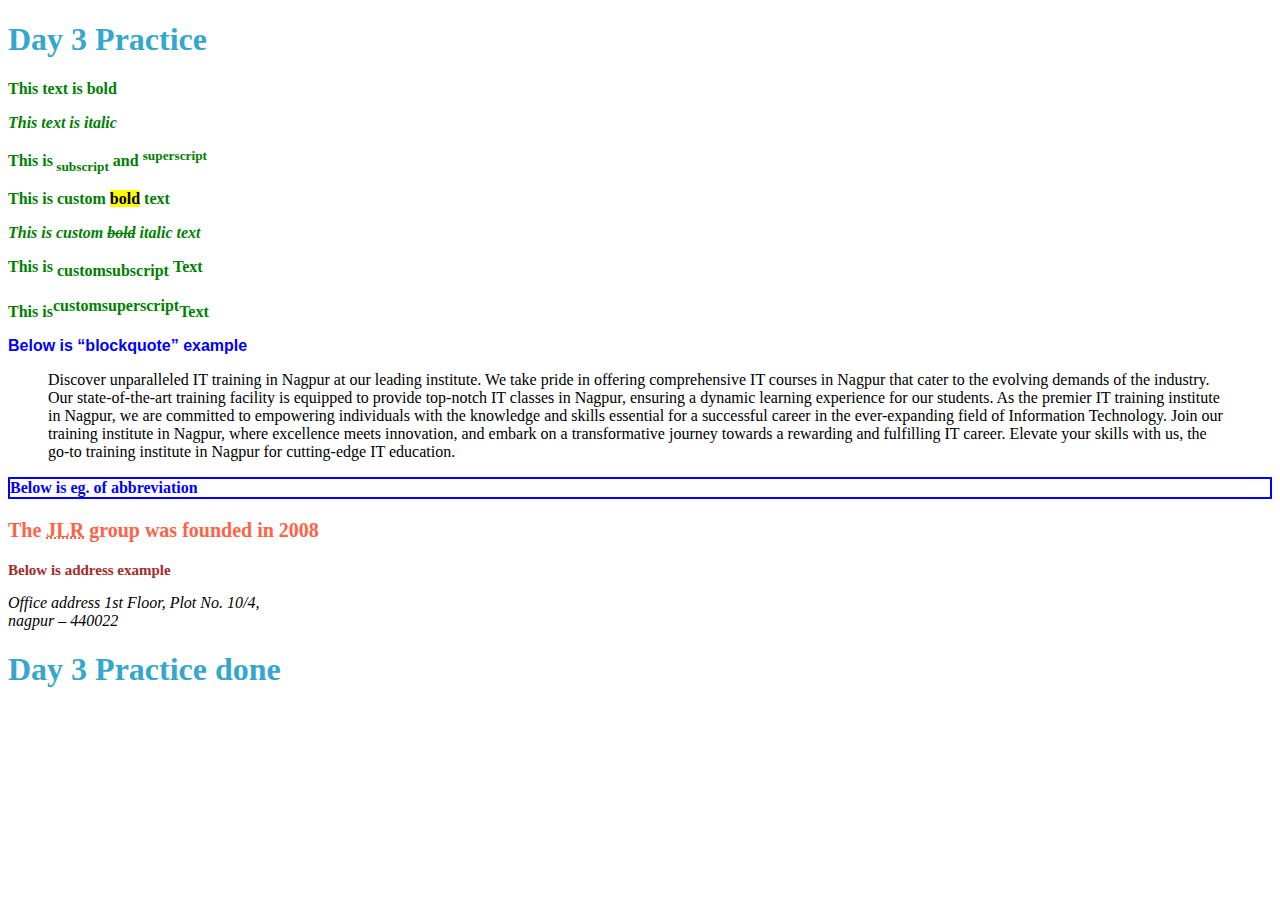
<file: Day 3/index.html>
<!DOCTYPE html>
<html lang="en">
  <head>
    <meta charset="UTF-8" />
    <meta name="viewport" content="width=device-width, initial-scale=1.0" />
    <title>Day 3</title>
    <link rel="stylesheet" href="style.css" />
    <style>
      custombold {
        font-weight: bold;
      }
      customitalic {
        font-style: italic;
      }
      customsub {
        vertical-align: sub;
      }
      customsup {
        vertical-align: super;
      }
      p {
        color: green;
        font-weight: bold;
      }
      h1 {
        color: #36a7cc;
      }
    </style>
  </head>
  <body>
    <h1>Day 3 Practice</h1>
    <p><b>This text is bold</b></p>
    <p><i>This text is italic</i></p>
    <p>This is<sub> subscript</sub> and <sup>superscript</sup></p>
    <p>
      <custombold>This is custom <mark>bold</mark> text</custombold>
    </p>
    <p>
      <customitalic>This is custom <del>bold</del> italic text</customitalic>
    </p>
    <p>This is<customsub> customsubscript </customsub>Text</p>
    <p>This is<customsup>customsuperscript</customsup>Text</p>
    <p
      style="
        color: blue;
        font-weight: bold;
        font-family: 'Franklin Gothic Medium', 'Arial Narrow', Arial, sans-serif;
      "
    >
      Below is <q>blockquote</q> example
    </p>
    <blockquote cite="https://www.nagpurit.com/python-course/">
      Discover unparalleled IT training in Nagpur at our leading institute. We
      take pride in offering comprehensive IT courses in Nagpur that cater to
      the evolving demands of the industry. Our state-of-the-art training
      facility is equipped to provide top-notch IT classes in Nagpur, ensuring a
      dynamic learning experience for our students. As the premier IT training
      institute in Nagpur, we are committed to empowering individuals with the
      knowledge and skills essential for a successful career in the
      ever-expanding field of Information Technology. Join our training
      institute in Nagpur, where excellence meets innovation, and embark on a
      transformative journey towards a rewarding and fulfilling IT career.
      Elevate your skills with us, the go-to training institute in Nagpur for
      cutting-edge IT education.
    </blockquote>
    <p style="border: 2px solid; color: blue">Below is eg. of abbreviation</p>
    <p style="font-size: 20px; color: tomato">
      The <abbr title="Jaquar Land Rover">JLR</abbr> group was founded in 2008
    </p>
    <p style="font-size: 15px; color: brown">Below is address example</p>
    <address>
      Office address 1st Floor, Plot No. 10/4,<br />nagpur – 440022
    </address>
    <h1>Day 3 Practice done</h1>
  </body>
</html>
</file>
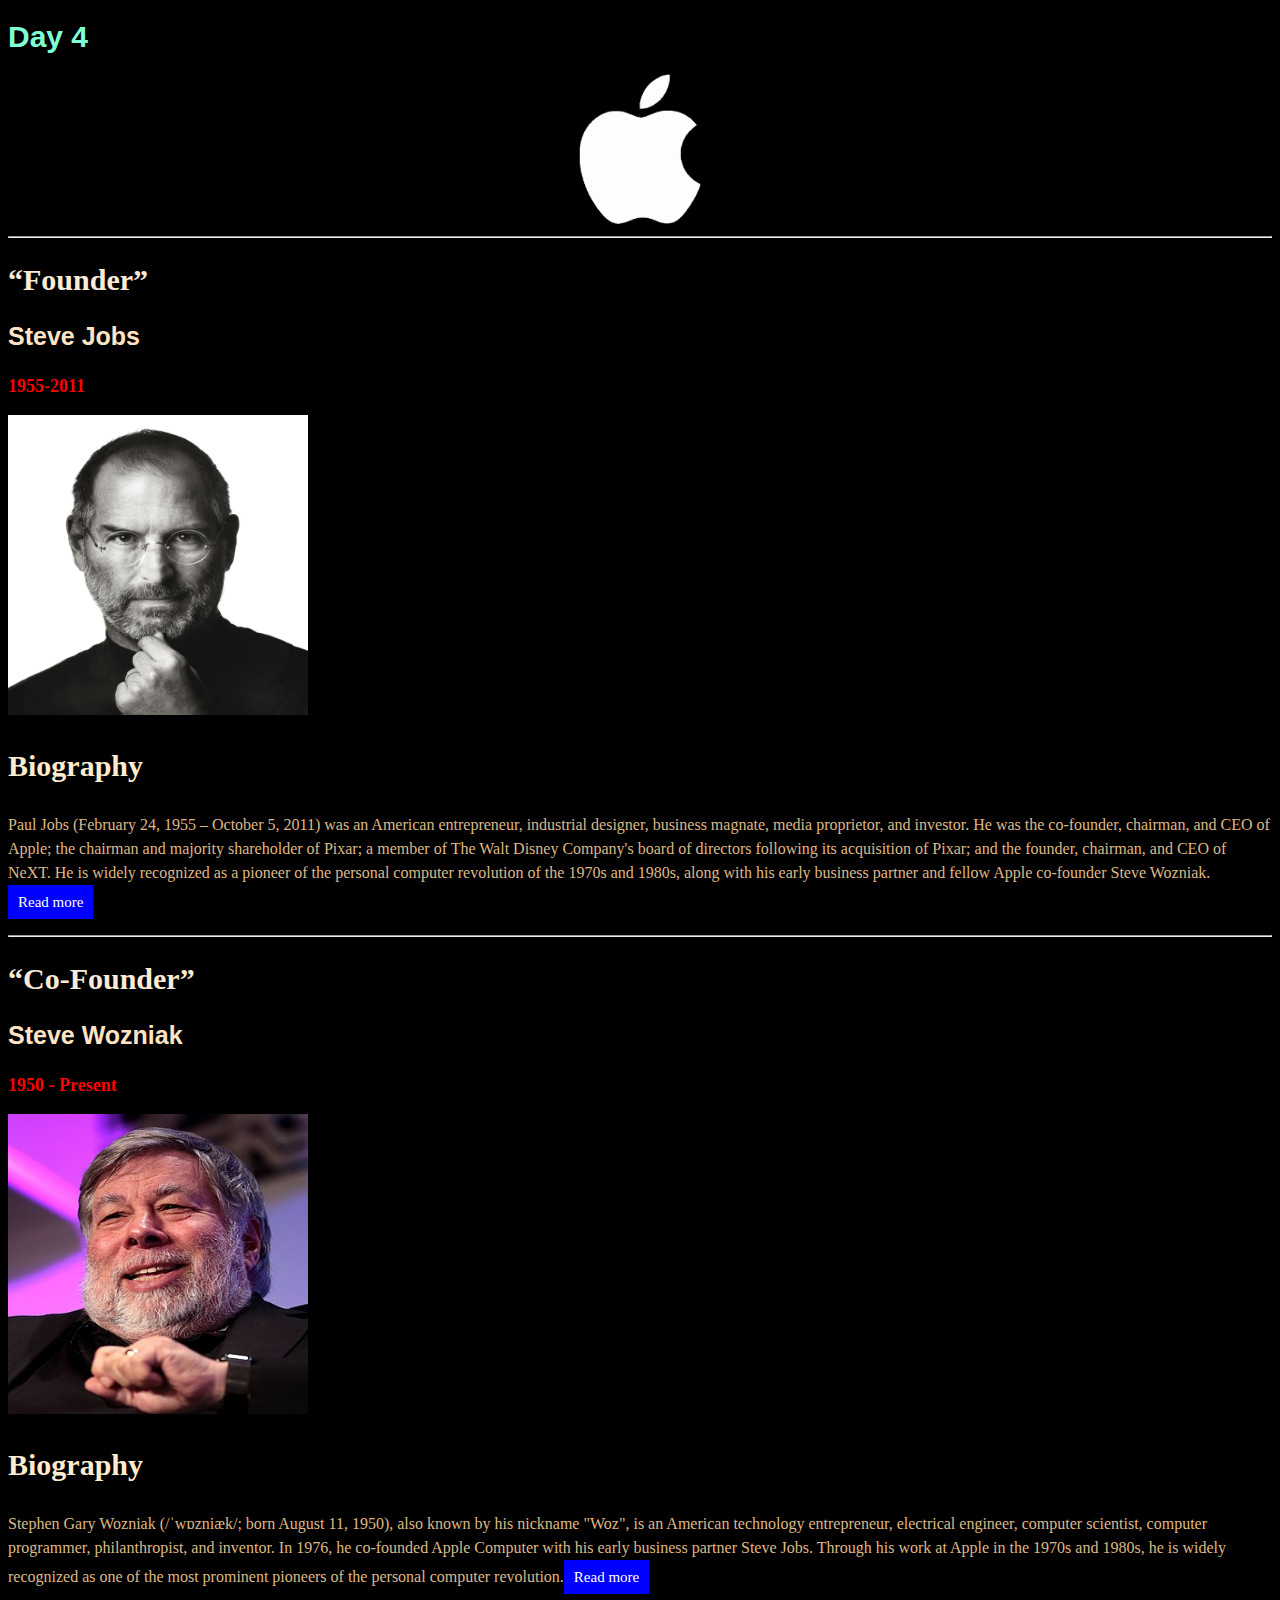
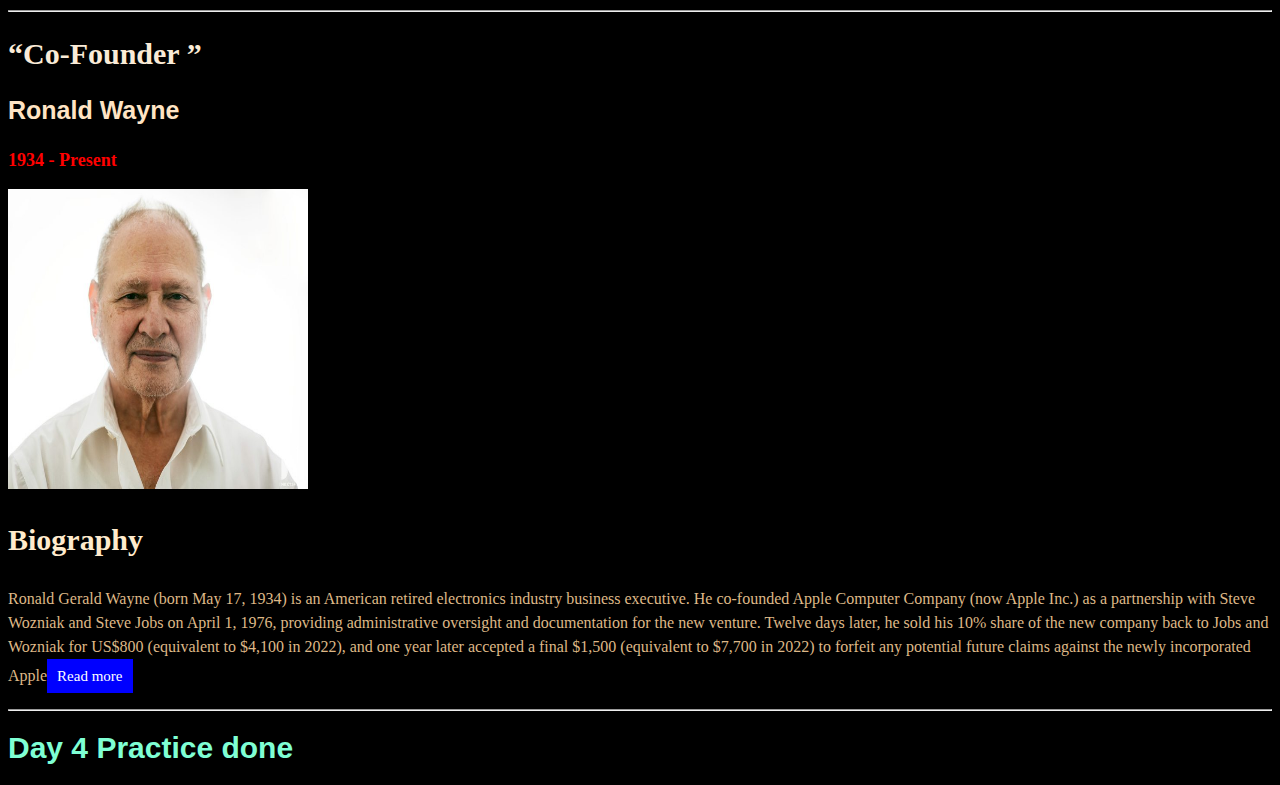
<file: Day 4/index.html>
<!DOCTYPE html>
<html lang="en">

<head>
  <meta charset="UTF-8" />
  <meta name="viewport" content="width=device-width, initial-scale=1.0" />
  <title>Day 4</title>
  <link rel="icon" type="images/x-icon" href="images/images.png">
  <link rel="stylesheet" href="styel.css"/>
  <style>
    a:link,
    a:visited {
      background-color: blue;
      color: white;
      padding: 5px 10px;
      text-align: center;
      text-decoration: none;
      display: inline-block;
      font-size: 15px;

    }

    a:hover {
      background-color: red;
    }

    a:active {
      color: crimson;
      background-color: white;
    }
  </style>
</head>

<body style="background-color: black">
  <h1>Day 4</h1>
  <div style="text-align: center">
    <img src="images/images.png" style="width: 150px; height: 150px" />

  </div>
  <hr />
  <h2 style="
        color: antiquewhite;
        font-size: 30px;
        font-family: 'Times New Roman', Times, serif, sans-serif;
      ">
    <q>Founder</q>
  </h2>
  <h3 style="
        color: bisque;
        font-size: 25px;
        font-family: 'Franklin Gothic Medium', 'Arial Narrow', Arial, sans-serif;
      ">
    Steve Jobs
  </h3>
  <p style="color: red; font-size: 18px; font-weight: bolder">1955-2011</p>
  <img src="images/profoto-albert-watson-steve-jobs-pinned-image-original.jpg" style="width: 300px; height: 300px" />
  <p style="font-size: 30px; color: blanchedalmond; font-weight: bold">
    Biography
  </p>
  <p style="color: burlywood; line-height: 150%; font-size: 16px">
    Paul Jobs (February 24, 1955 – October 5, 2011) was an American
    entrepreneur, industrial designer, business magnate, media proprietor, and
    investor. He was the co-founder, chairman, and CEO of Apple; the chairman
    and majority shareholder of Pixar; a member of The Walt Disney Company's
    board of directors following its acquisition of Pixar; and the founder,
    chairman, and CEO of NeXT. He is widely recognized as a pioneer of the
    personal computer revolution of the 1970s and 1980s, along with his early
    business partner and fellow Apple co-founder Steve Wozniak.
    <a href="https://en.wikipedia.org/wiki/Steve_Jobs" target="_blank">Read more</a>
  </p>
  <hr />
  <h2 style="
        color: antiquewhite;
        font-size: 30px;
        font-family: 'Times New Roman', Times, serif;
      ">
    <q>Co-Founder</q>
  </h2>
  <h3 style="
        color: bisque;
        font-size: 25px;
        font-family: 'Franklin Gothic Medium', 'Arial Narrow', Arial, sans-serif;
      ">
    Steve Wozniak
  </h3>
  <p style="color: red; font-size: 18px; font-weight: bolder">
    1950 - Present
  </p>
  <img src="images/Steve_Wozniak_by_Gage_Skidmore_3_(cropped).jpg" style="width: 300px; height: 300px" />
  <p style="font-size: 30px; color: blanchedalmond; font-weight: bold">
    Biography
  </p>
  <p style="color: burlywood; line-height: 150%; font-size: 16px">
    Stephen Gary Wozniak (/ˈwɒzniæk/; born August 11, 1950), also known by his
    nickname "Woz", is an American technology entrepreneur, electrical
    engineer, computer scientist, computer programmer, philanthropist, and
    inventor. In 1976, he co-founded Apple Computer with his early business
    partner Steve Jobs. Through his work at Apple in the 1970s and 1980s, he
    is widely recognized as one of the most prominent pioneers of the personal
    computer revolution.<a href="https://en.wikipedia.org/wiki/Steve_Wozniak" target="_blank">Read more</a>
  </p>
  <hr />
  <h2 style="
        color: antiquewhite;
        font-size: 30px;
        font-family: 'Times New Roman', Times, serif;
      ">
    <q>Co-Founder
  </h2></q>
  <h3 style="color: bisque;font-size: 25px;font-family: 'Franklin Gothic Medium', 'Arial Narrow', Arial, sans-serif;">
    Ronald Wayne</h3>
  <p style="color: red; font-size: 18px; font-weight: bolder">
    1934 - Present

  </p>
  <img src="images/RonWayne.jpg" style="width: 300px; height: 300px;" />
  <p style="font-size: 30px; color: blanchedalmond; font-weight: bold">
    Biography
  </p>
  <p style="color: burlywood; line-height: 150%; font-size: 16px;">Ronald Gerald Wayne (born May 17, 1934) is an
    American
    retired electronics industry business executive. He
    co-founded Apple Computer Company (now Apple Inc.) as a partnership with Steve Wozniak and Steve Jobs on April 1,
    1976, providing administrative oversight and documentation for the new venture. Twelve days later, he sold his 10%
    share of the new company back to Jobs and Wozniak for US$800 (equivalent to $4,100 in 2022), and one year later
    accepted a final $1,500 (equivalent to $7,700 in 2022) to forfeit any potential future claims against the newly
    incorporated Apple<a href="https://en.wikipedia.org/wiki/Ronald_Wayne" target="_blank">Read more</a> </p>
  <hr>
  <h1>Day 4 Practice done</h1>
</body>

</html>
</file>
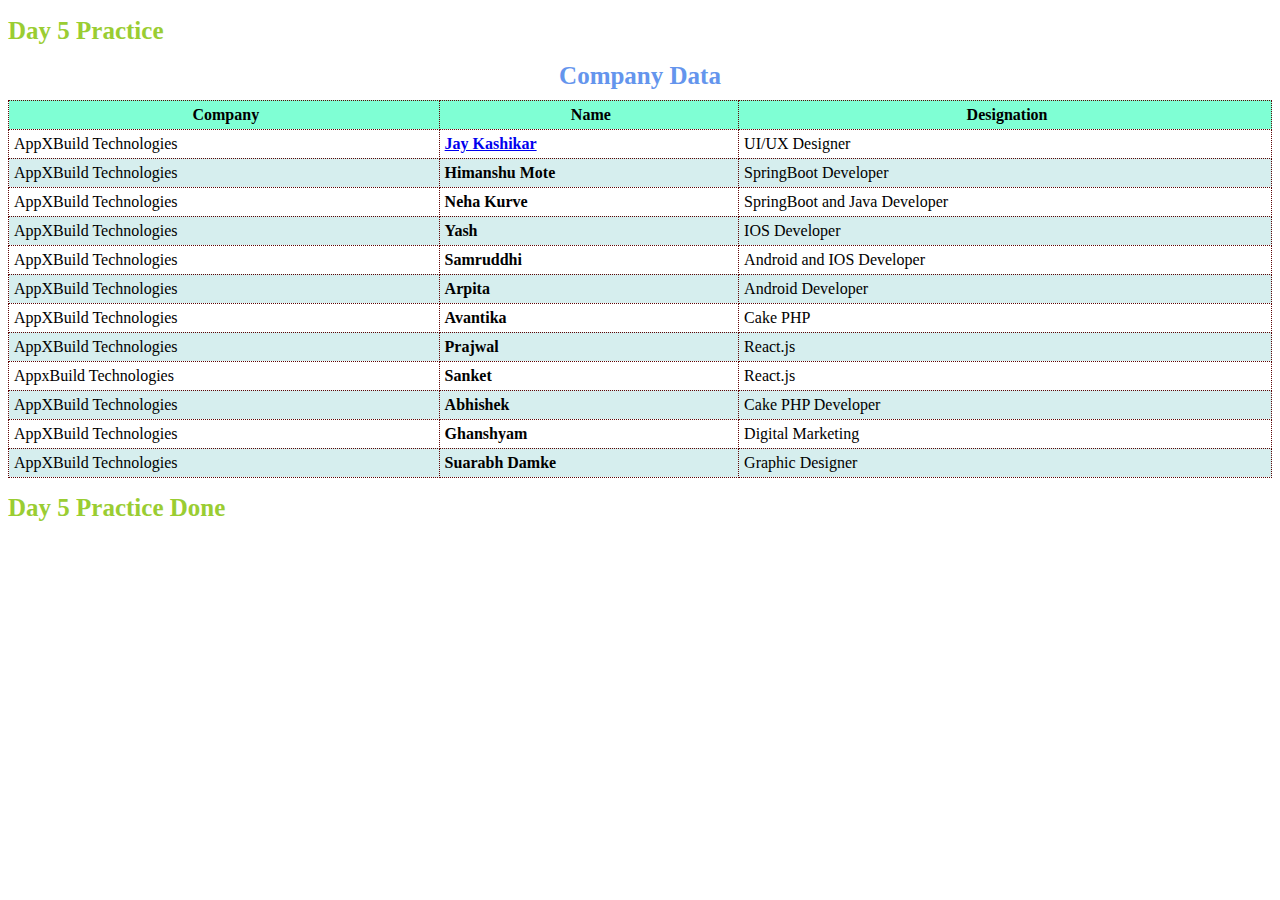
<file: Day 5/index.html>
<!DOCTYPE html>
<html lang="en">
  <head>
    <meta charset="UTF-8" />
    <meta name="viewport" content="width=device-width, initial-scale=1.0" />
    <title>Day 5</title>
    <link rel="stylesheet" href="style.css">
  </head>
  <body>
    <html>
      <style>
        table,
        th,
        td {
          border: 1px dotted rgb(95, 4, 4);
          border-collapse: collapse;
          padding-left: 5px;
          padding-bottom: 5px;
          padding-top: 5px;
          margin: auto;
        }
        tr:nth-child(odd) {
          background-color: #d6eeee;
        }
        th {
          background-color: aquamarine;
          font-weight: bolder;
        }
      </style>
      <body>
        <h1> Day 5 Practice</h1>
        
        <table style="width: 100%">
          <caption
            style="
              color: cornflowerblue;
              font-weight: bolder;
              font-family: 'Times New Roman', Times, serif; padding-bottom: 10px;font-size: 25px
            "
          >
            Company Data
          </caption>
          <tr>
            <th>Company</th>
            <th>Name</th>
            <th>Designation</th>
          </tr>
          <tr>
            <td>AppXBuild Technologies</td>
            <td style="font-weight: bold;">
              <a href="https://www.google.com/" target="_blank">Jay Kashikar</a>
            </td>
            <td>UI/UX Designer</td>
          </tr>
          <tr>
            <td>AppXBuild Technologies</td>
            <td style="font-weight: bold;">Himanshu Mote</td>
            <td>SpringBoot Developer</td>
          </tr>
          <tr>
            <td>AppXBuild Technologies</td>
            <td style="font-weight: bold;">Neha Kurve</td>
            <td>SpringBoot and Java Developer</td>
          </tr>
          <tr>
            <td>AppXBuild Technologies</td>
            <td style="font-weight: bold;">Yash</td>
            <td>IOS Developer</td>
          </tr>
          <tr>
            <td>AppXBuild Technologies</td>
            <td style="font-weight: bold;">Samruddhi</td>
            <td>Android and IOS Developer</td>
          </tr>
          <tr>
            <td>AppXBuild Technologies</td>
            <td style="font-weight: bold;">Arpita</td>
            <td>Android Developer</td>
          </tr>
          <tr>
            <td>AppXBuild Technologies</td>
            <td style="font-weight: bold;">Avantika</td>
            <td>Cake PHP</td>
          </tr>
          <tr>
            <td>AppXBuild Technologies</td>
            <td style="font-weight: bold;">Prajwal</td>
            <td>React.js</td>
          </tr>
          <tr>
            <td>AppxBuild Technologies</td>
            <td style="font-weight: bold;">Sanket</td>
            <td>React.js</td>
          </tr>
          <tr>
            <td>AppXBuild Technologies</td>
            <td style="font-weight: bold;">Abhishek </td>
            <td> Cake PHP Developer</td>
          </tr>
          <tr>
            <td>AppXBuild Technologies</td>
            <td style="font-weight: bold;">Ghanshyam</td>
            <td>Digital Marketing</td>
          </tr>
          <tr>
            <td>AppXBuild Technologies</td>
            <td style="font-weight: bold;">Suarabh Damke</td>
            <td>Graphic Designer</td>
          </tr>
        </table>

        <h1>
          Day 5 Practice Done
        </h1>
  </body>
</html>
</file>
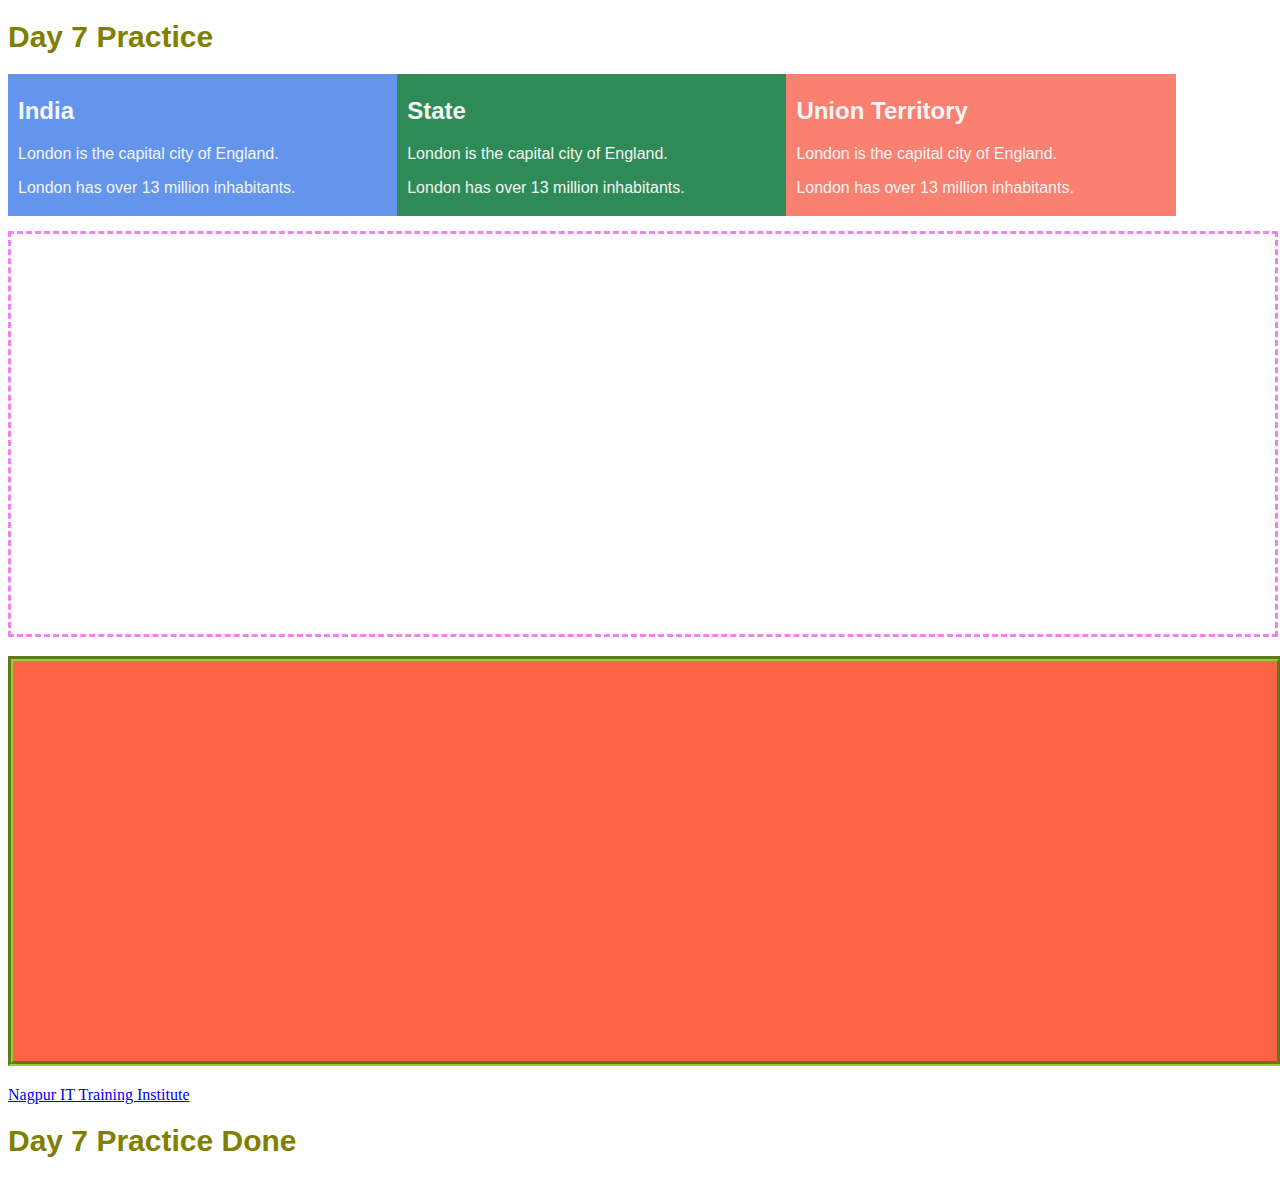
<file: Day 7/index.html>
<!DOCTYPE html>
<html lang="en">
  <head>
    <meta charset="UTF-8" />
    <meta name="viewport" content="width=device-width, initial-scale=1.0" />
    <title>Day 7</title>
    <style>
      div {
        background-color: coral;
        padding-left: 10px;
        padding-top: 3px;
        padding-bottom: 3px;
        width: 30%;
        /* display: inline-block; */
        color: whitesmoke;
        float: left;
        font-family: "Gill Sans", "Gill Sans MT", Calibri, "Trebuchet MS",
          sans-serif;
      }
      .city {
        background-color: cornflowerblue;
        /* font-family: 'Times New Roman', Times, serif; */
      }
      .lang {
        background-color: seagreen;
      }
      #jay {
        background-color: salmon;
      }
      #ngp {
        font-family: "Trebuchet MS", "Lucida Sans Unicode", "Lucida Grande",
          "Lucida Sans", Arial, sans-serifF;
      }
    </style>
  </head>
  <body>
    <h1
      style="
        font-size: 30px;
        font-family: Arial, Helvetica, sans-serif;
        font: weight 100px;
        color: olive;
      "
    >
      Day 7 Practice
    </h1>
    <div class="city" id="ngp">
      <h2>India</h2>
      <p>London is the capital city of England.</p>
      <p>London has over 13 million inhabitants.</p>
    </div>

    <div class="lang">
      <h2>State</h2>
      <p>London is the capital city of England.</p>
      <p>London has over 13 million inhabitants.</p>
    </div>

    <div id="jay">
      <h2>Union Territory</h2>
      <p>London is the capital city of England.</p>
      <p>London has over 13 million inhabitants.</p>
    </div>
    <iframe
      src="https://www.nagpurit.com/python-course/"
      title="Training Institute"
      style="
        width: 100%;
        height: 400px;
        margin-top: 15px;
        border-color: violet;
        border-style: dashed;
        border-width: 3px;
      "
    ></iframe>

    <iframe
      name="iframe_a"
      title="Training Institute"
      style="
        width: 100%;
        height: 400px;
        border-color: yellowgreen;
        border-style: groove;
        border-width: 5px;
        margin-top: 15px;
        background-color: tomato;
      "
    ></iframe>

    <p>
      <a href="https://www.nagpurit.com/react-native/" target="iframe_a"
        >Nagpur IT Training Institute</a
      >
    </p>

    <h1
      style="
        font-size: 30px;
        font-family: Arial, Helvetica, sans-serif;
        font: weight 100px;
        color: olive;
      "
    >
      Day 7 Practice Done
    </h1>
  </body>
</html>
</file>
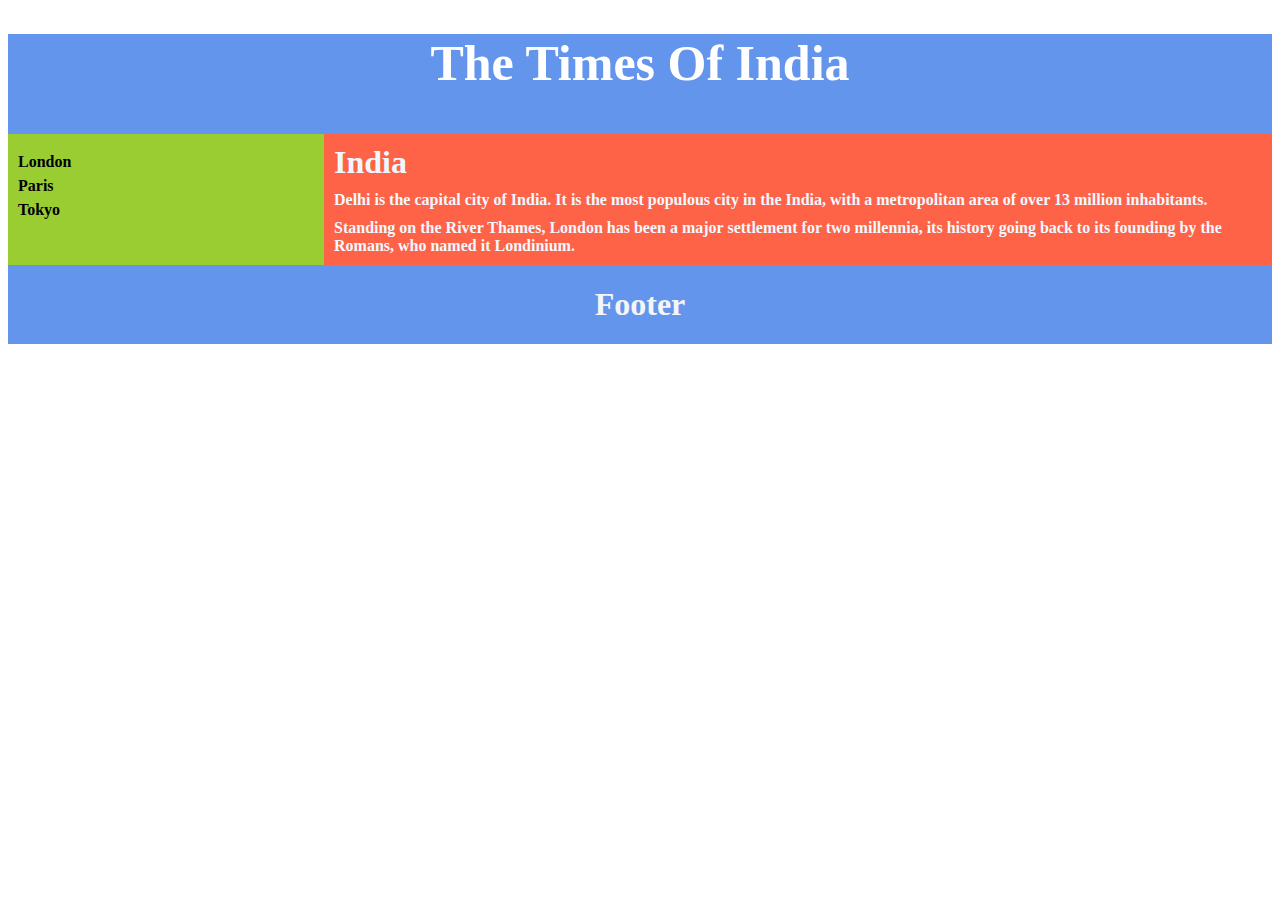
<file: Day 8/index.html>
<!DOCTYPE html>
<html lang="en">
  <head>
    <meta charset="UTF-8" />
    <meta name="viewport" content="width=device-width, initial-scale=1.0" />
    <title>Day 8</title>
    <style>
      .header {
        font-size: 50px;
        text-align: center;
        font-family: "Times New Roman", Times, serif;
      }
      li,
      a {
        color: black;
        text-decoration: none;
      }

      .h1 {
        width: 100%;
        height: 100%;
      }

      .A1 {
        background-color: cornflowerblue;
        color: white;
        width: 100%;
        height: 100px;
      }

      .A2 {
        margin: 10px;
      }

      .A3 {
        background-color: yellowgreen;

        display: grid;
        grid-template-columns: 25% 75%;
      }

      .A4 {
        background-color: tomato;
        font-weight: bold;
        float: right;
        color: aliceblue;
      }
    </style>
  </head>
  <body>
    <div class="h1">
      <div class="A1"><h1 class="header">The Times Of India</h1></div>
      <div class="A3">
        <div>
          <ul
            style="
              list-style: none;
              padding-left: 10px;
              line-height: 150%;
              font-weight: bold;
            "
          >
            <li><a href="#">London</a></li>
            <li><a href="#">Paris</a></li>
            <li><a href="#">Tokyo</a></li>
          </ul>
        </div>
        <div class="A4">
          <h1 class="A2">India</h1>
          <p class="A2">
            Delhi is the capital city of India. It is the most populous city in
            the India, with a metropolitan area of over 13 million inhabitants.
          </p>

          <p class="A2">
            Standing on the River Thames, London has been a major settlement for
            two millennia, its history going back to its founding by the Romans,
            who named it Londinium.
          </p>
        </div>
      </div>
      <div
        style="
          background-color: cornflowerblue;
          text-align: center;
          display: inline-block;
          width: 100%;
          font-family: 'Times New Roman', Times, serif;
          color: whitesmoke;
        "
      >
        <h1>Footer</h1>
      </div>
    </div>
  </body>
</html>
</file>
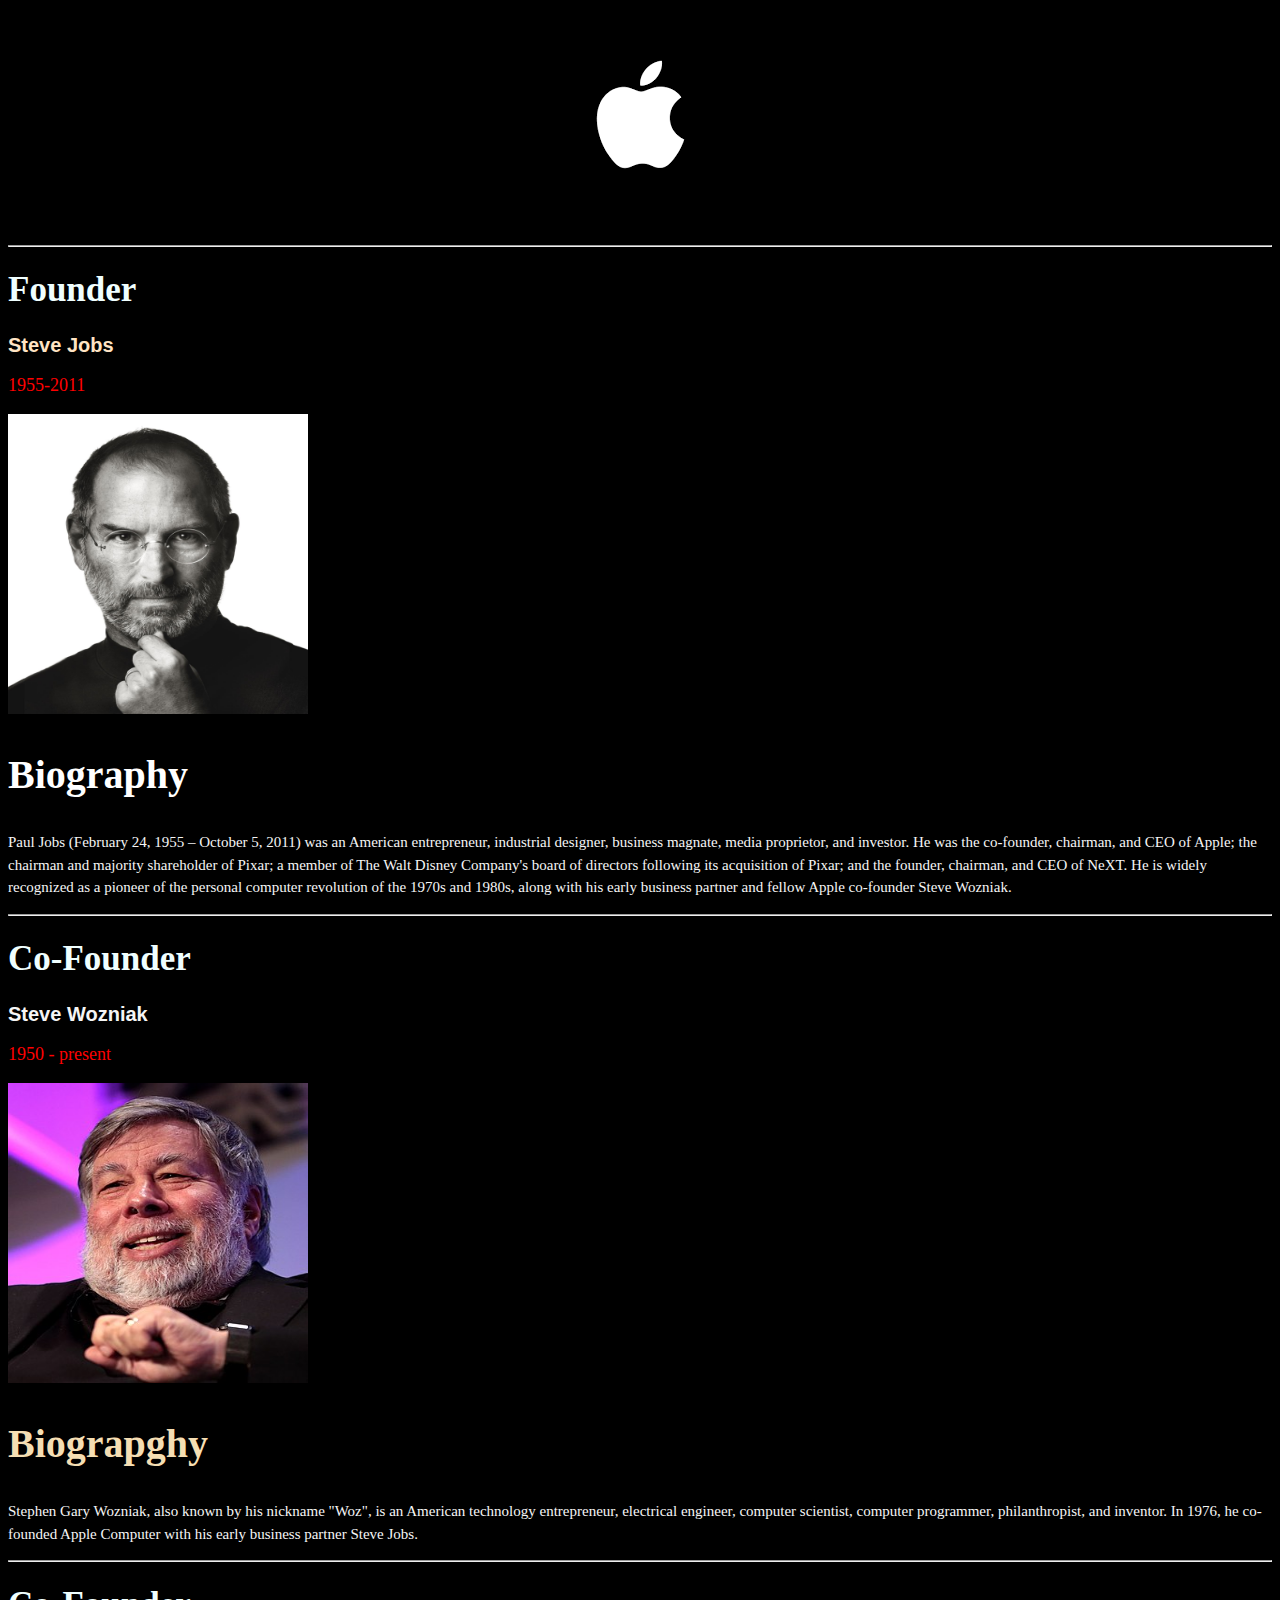
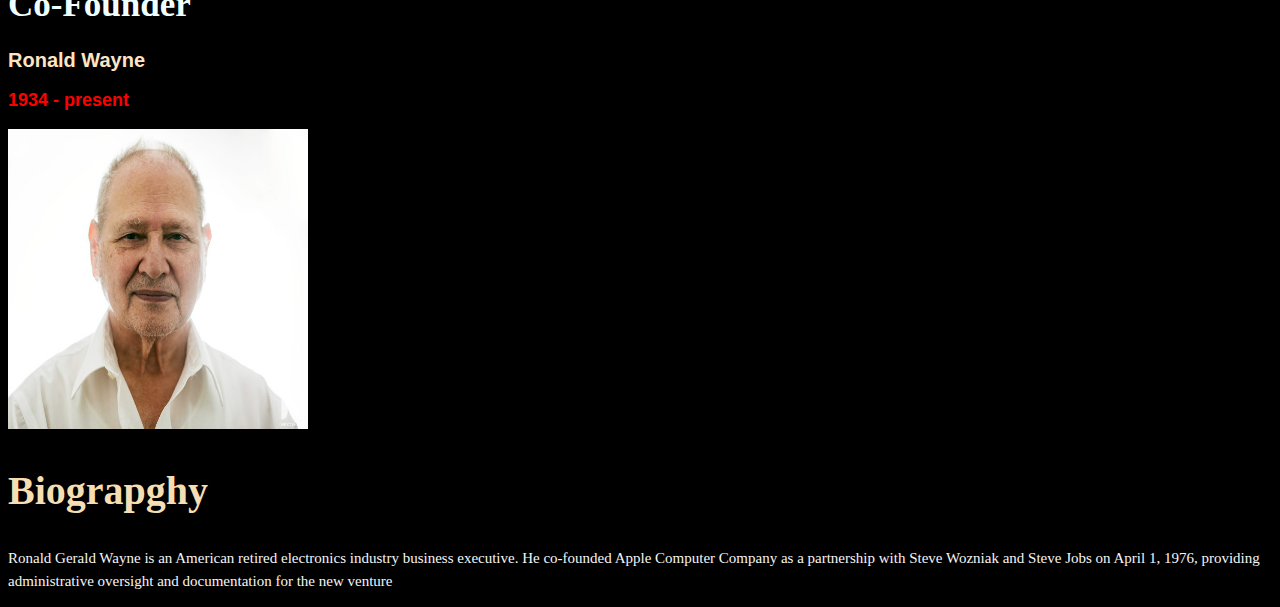
<file: indx.html>
<!DOCTYPE html>
<html>

<head>
  <title>New HTML Practice</title>
</head>

<body style="background-color: black">
  <div style=" text-align: center;">
    <img src="images/apple.png" />
  </div>
  <hr>
  <h1 style="color: azure;font-size: 35px;">Founder</h1>
  <h2 style="
        color: bisque;
        font-family: 'Gill Sans', 'Gill Sans MT', Calibri, 'Trebuchet MS',
          sans-serif;
        font-size: 20px;
      ">
    Steve Jobs
  </h2>
  <p style="color: red; font-size: large">1955-2011</p>
  <img src="images/profoto-albert-watson-steve-jobs-pinned-image-original.jpg" width="300px" height="300px" />
  <h2 style="color: white; font-size: 40px">Biography</h2>
  <p style="color: whitesmoke; font-size: 15px; line-height: 150%">
    Paul Jobs (February 24, 1955 – October 5, 2011) was an American
    entrepreneur, industrial designer, business magnate, media proprietor, and
    investor. He was the co-founder, chairman, and CEO of Apple; the chairman
    and majority shareholder of Pixar; a member of The Walt Disney Company's
    board of directors following its acquisition of Pixar; and the founder,
    chairman, and CEO of NeXT. He is widely recognized as a pioneer of the
    personal computer revolution of the 1970s and 1980s, along with his early
    business partner and fellow Apple co-founder Steve Wozniak.
  </p>
  <hr />
  <h1 style="color: azure;font-size: 35px;">Co-Founder</h1>
  <h2 style="
        color: whitesmoke;
        font-size: 20px;
        font-family: 'Gill Sans', 'Gill Sans MT', Calibri, 'Trebuchet MS',
          sans-serif;
      ">
    Steve Wozniak
  </h2>
  <p style="color: red; font-size: large;">1950 - present</p>
  <img src="images/Steve_Wozniak_by_Gage_Skidmore_3_(cropped).jpg" width="300px" height="300px" />
  <h2 style="color: wheat; font-size: 40px">Biograpghy</h2>
  <p style="color: whitesmoke; font-size: 15px; line-height: 150%">
    Stephen Gary Wozniak, also known by his nickname "Woz", is an American
    technology entrepreneur, electrical engineer, computer scientist, computer
    programmer, philanthropist, and inventor. In 1976, he co-founded Apple
    Computer with his early business partner Steve Jobs.
  </p>
  <hr />
  <h1 style="color: azure;font-size: 35px;">Co-Founder</h1>
  <h2 style="
        color: bisque;
        font-size: 20px;
        font-family: 'Gill Sans', 'Gill Sans MT', Calibri, 'Trebuchet MS',
          sans-serif;
      ">
    Ronald Wayne
    <p style="color: red;font-size: large;">1934 - present</p>
    <img src="images/RonWayne.jpg" width="300" height="300" />
    <h2 style="color: wheat;
    font-size: 40px;">
      Biograpghy</h2>
    <p style="color: whitesmoke;
    font-size: 15px;line-height: 150%;">
      Ronald Gerald Wayne is an American retired electronics industry business executive. He co-founded Apple Computer
      Company as a
      partnership with Steve Wozniak and Steve
      Jobs on April 1, 1976, providing administrative oversight and documentation for the new venture</p>

</body>

</html>
</file>
<file: Day 3/style.css>
p {
    color: green;
    font-weight: bold;
   }
  h1{
    color: blueviolet;
    }
</file>
<file: Day 4/styel.css>
h1 {
  color: aquamarine;
  font-size: 30px;
  font-family: "Lucida Sans", "Lucida Sans Regular", "Lucida Grande",
    "Lucida Sans Unicode", Geneva, Verdana, sans-serif;
}
</file>
<file: Day 5/style.css>
h1{
    color: yellowgreen;
    font-family: Georgia, 'Times New Roman', Times, serif;
    font-weight: bold;
    font-size: 25px;
}
</file>
